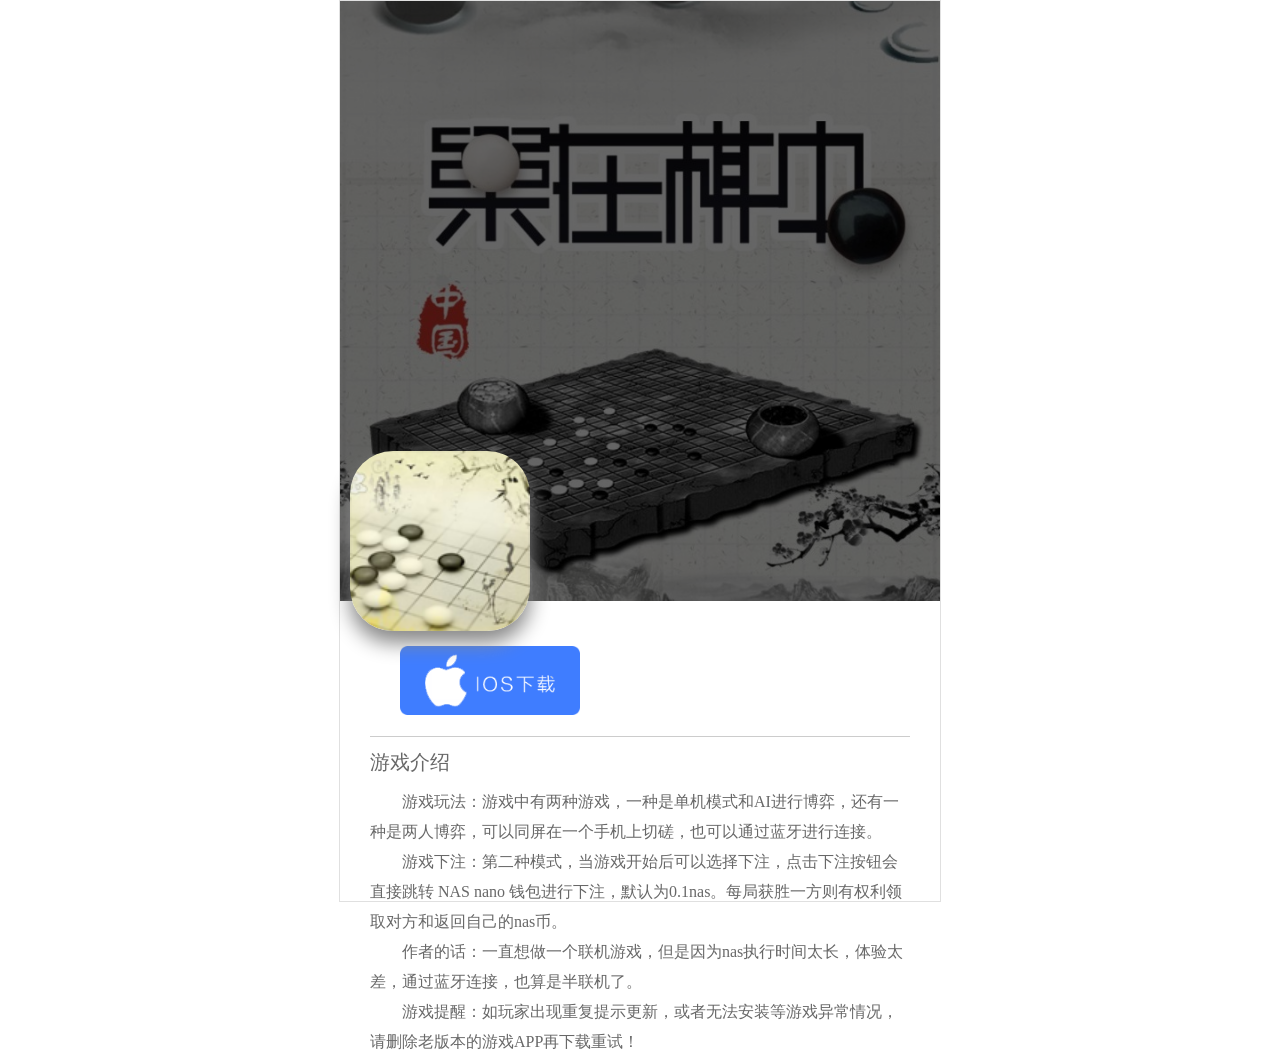
<file: index.html>
<!DOCTYPE html>
<html lang="en">
<head>
    <meta charset="UTF-8">
    <meta name="viewport" content="width=device-width" initital-scale="1">
    <title>星云五子棋</title>
</head>
<body>
    <div class="big">
        <div id="JweixinTip">
            <img src="images/weixin-tip.png" alt="">
        </div>
        <div id="header">
            <img src="images/header.jpg"  class="header">
            <span class="alpha"></span>
            <img src="images/512.png" class="iconShadow">
        </div>
        <div class="download">
            <img id="iosDown" src="images/ios.png">
            <!-- <img id="androidDown" src="images/android.png"> -->
        </div>
        <div class="gamePresent">
            <span class="title">游戏介绍</span>
            <span class="works">游戏玩法：游戏中有两种游戏，一种是单机模式和AI进行博弈，还有一种是两人博弈，可以同屏在一个手机上切磋，也可以通过蓝牙进行连接。</span>
            <span class="works">游戏下注：第二种模式，当游戏开始后可以选择下注，点击下注按钮会直接跳转 NAS nano 钱包进行下注，默认为0.1nas。每局获胜一方则有权利领取对方和返回自己的nas币。</span>
            <span class="works">作者的话：一直想做一个联机游戏，但是因为nas执行时间太长，体验太差，通过蓝牙连接，也算是半联机了。</span>            
            <span class="works">游戏提醒：如玩家出现重复提示更新，或者无法安装等游戏异常情况，请删除老版本的游戏APP再下载重试！</span>
        </div>
    </div>
</body>
<script type="text/javascript">
    // 判断微信
    function is_weixin() {
        var ua = navigator.userAgent;
        return !!/MicroMessenger/i.test(ua);
    };
    function weixinTip(ele) {
        var isWeixin = is_weixin();
        if (isWeixin) {
            ele.onclick = function (e) {
                window.event ? window.event.returnValue = false : e.preventDefault();
                document.getElementById('JweixinTip').style.display = 'block';
            }
            document.getElementById('JweixinTip').onclick = function () {
                this.style.display = 'none';
            }
        }
    };
    var btn1 = document.getElementById('iosDown');//下载一
    btn1.onclick = function () { location.href = 'itms-services://?action=download-manifest&url=https://ipa.mh997.com/fivesongame1.plist?' + new Date().getTime(); };
    weixinTip(btn1);
    var btn2 = document.getElementById('androidDown'); //下载二
    btn2.onclick = function () { window.location.href = '.apk?' + new Date().getTime(); };
    weixinTip(btn2);
    if (is_weixin()) { document.getElementById('JweixinTip').style.display = 'block'; };

</script>
<style>
    /*global*/
body,h1,h2,h3,h4,h5,h6,p,img,a,input,ul,dl,ol,dd,dt,li{
	padding:0; margin:0;
}
ul,ol{
	list-style:none;
}
img{
	display:block; 
}
a{
	text-decoration:none;
	display:block;
}
fieldset,img {
	border:none; 
}
html,body{
	height: 100%;
	width: 100%;
}
html{
	font-size: 10px;
}
.big{
	width: 100%;
	height: 100%;
	position: relative;
}
#JweixinTip{
	width: 100%;
	height: 100%;
	background: rgba(0,0,0,0.8);
	position: absolute;
	left: 0;
	top: 0;
	display: none;
	z-index: 9999;
}
#JweixinTip img{
	width: 100%;
	height: 100%;
}
/*header*/

#header{
	width: 100%;
	position: relative;
}
#header .header{
	width: 100%;
}
#header .alpha{
	width: 100%;
	height: 100%;
	position: absolute;
	left: 0;
	top: 0;
	background: rgba(0,0,0,0.6);
}
#header .iconShadow{
	position: absolute;
	left: 10px;
	bottom: -30px;
	width: 30%;
	box-shadow: 0px 12px 20px #888888;
	border-radius: 20px;
}
.download{
	width: 100%;
	height: 9rem;
	margin-top: 4.5rem;
}
.download img{
	float: left;
	width: 40%;
	margin-left: 5%;
	margin-right: 5%;
}
.gamePresent {
	width: 90%;
	margin-left: 5%;
	margin-right: 5%;
}
.gamePresent .title{
	width: 100%;
	display: block;
	color: #686868;
	font-size: 2rem;
	height: 4rem;
	line-height: 5rem;
	border-top: 0.1rem solid #ccc;
}
.gamePresent .works{
	text-indent: 2em;
	width: 100%;
	color: #686868;
	font-size: 1.4rem;
	line-height: 2rem;
	display: block;
}
/*pc*/
@media screen and (min-width: 900px) {
	.big{
    	width: 600px;
    	margin:0 auto;
    	border:1px solid #e0e0e0;
    }
    .download img{
    	width: 30%;
    	margin-left: 10%;
    	margin-right: 10%;
    }
    #header .iconShadow{
		border-radius: 43px;
    }
    .gamePresent .title{
		font-size: 2rem;
		height: 5rem;
		line-height: 5rem;
		
	}
    .gamePresent .works{
		font-size: 1.6rem;
		line-height: 3rem;
	}
}
</style>
</html>
</file>
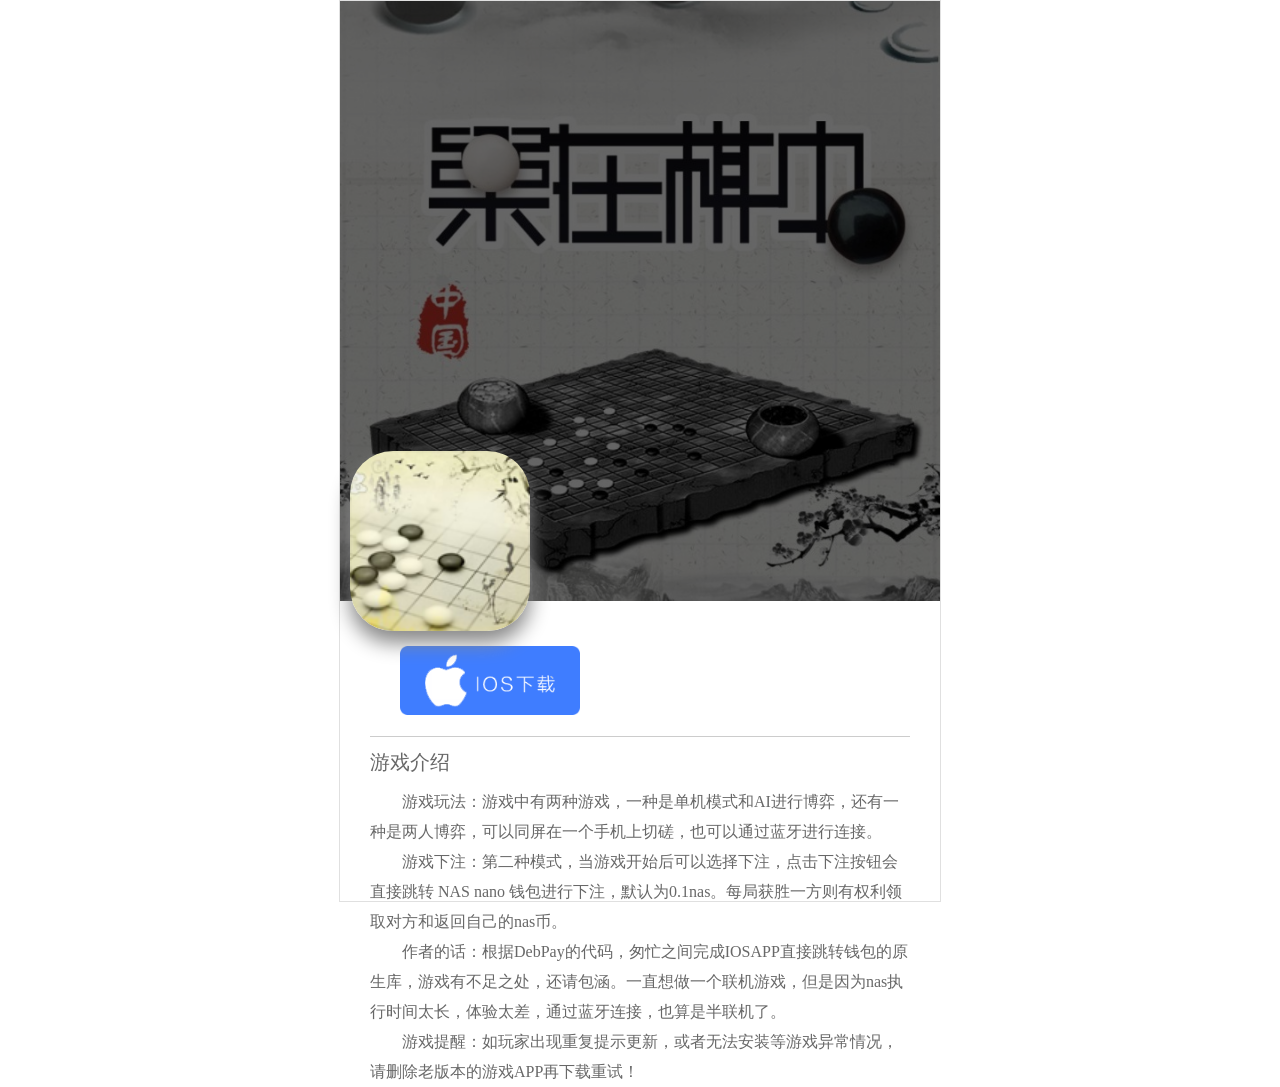
<file: xingyunfiveson.html>
<!DOCTYPE html>
<html lang="en">
<head>
    <meta charset="UTF-8">
    <meta name="viewport" content="width=device-width" initital-scale="1">
    <title>星云五子棋</title>
</head>
<body>
    <div class="big">
        <div id="JweixinTip">
            <img src="images/weixin-tip.png" alt="">
        </div>
        <div id="header">
            <img src="images/header.jpg"  class="header">
            <span class="alpha"></span>
            <img src="images/512.png" class="iconShadow">
        </div>
        <div class="download">
            <img id="iosDown" src="images/ios.png">
            <!-- <img id="androidDown" src="images/android.png"> -->
        </div>
        <div class="gamePresent">
            <span class="title">游戏介绍</span>
            <span class="works">游戏玩法：游戏中有两种游戏，一种是单机模式和AI进行博弈，还有一种是两人博弈，可以同屏在一个手机上切磋，也可以通过蓝牙进行连接。</span>
            <span class="works">游戏下注：第二种模式，当游戏开始后可以选择下注，点击下注按钮会直接跳转 NAS nano 钱包进行下注，默认为0.1nas。每局获胜一方则有权利领取对方和返回自己的nas币。</span>
            <span class="works">作者的话：根据DebPay的代码，匆忙之间完成IOSAPP直接跳转钱包的原生库，游戏有不足之处，还请包涵。一直想做一个联机游戏，但是因为nas执行时间太长，体验太差，通过蓝牙连接，也算是半联机了。</span>            
            <span class="works">游戏提醒：如玩家出现重复提示更新，或者无法安装等游戏异常情况，请删除老版本的游戏APP再下载重试！</span>
        </div>
    </div>
</body>
<script type="text/javascript">
    // 判断微信
    function is_weixin() {
        var ua = navigator.userAgent;
        return !!/MicroMessenger/i.test(ua);
    };
    function weixinTip(ele) {
        var isWeixin = is_weixin();
        if (isWeixin) {
            ele.onclick = function (e) {
                window.event ? window.event.returnValue = false : e.preventDefault();
                document.getElementById('JweixinTip').style.display = 'block';
            }
            document.getElementById('JweixinTip').onclick = function () {
                this.style.display = 'none';
            }
        }
    };
    var btn1 = document.getElementById('iosDown');//下载一
    btn1.onclick = function () { location.href = 'itms-services://?action=download-manifest&url=https://ipa.mh997.com/fivesongame.plist?' + new Date().getTime(); };
    weixinTip(btn1);
    var btn2 = document.getElementById('androidDown'); //下载二
    btn2.onclick = function () { window.location.href = '.apk?' + new Date().getTime(); };
    weixinTip(btn2);
    if (is_weixin()) { document.getElementById('JweixinTip').style.display = 'block'; };

</script>
<style>
    /*global*/
body,h1,h2,h3,h4,h5,h6,p,img,a,input,ul,dl,ol,dd,dt,li{
	padding:0; margin:0;
}
ul,ol{
	list-style:none;
}
img{
	display:block; 
}
a{
	text-decoration:none;
	display:block;
}
fieldset,img {
	border:none; 
}
html,body{
	height: 100%;
	width: 100%;
}
html{
	font-size: 10px;
}
.big{
	width: 100%;
	height: 100%;
	position: relative;
}
#JweixinTip{
	width: 100%;
	height: 100%;
	background: rgba(0,0,0,0.8);
	position: absolute;
	left: 0;
	top: 0;
	display: none;
	z-index: 9999;
}
#JweixinTip img{
	width: 100%;
	height: 100%;
}
/*header*/

#header{
	width: 100%;
	position: relative;
}
#header .header{
	width: 100%;
}
#header .alpha{
	width: 100%;
	height: 100%;
	position: absolute;
	left: 0;
	top: 0;
	background: rgba(0,0,0,0.6);
}
#header .iconShadow{
	position: absolute;
	left: 10px;
	bottom: -30px;
	width: 30%;
	box-shadow: 0px 12px 20px #888888;
	border-radius: 20px;
}
.download{
	width: 100%;
	height: 9rem;
	margin-top: 4.5rem;
}
.download img{
	float: left;
	width: 40%;
	margin-left: 5%;
	margin-right: 5%;
}
.gamePresent {
	width: 90%;
	margin-left: 5%;
	margin-right: 5%;
}
.gamePresent .title{
	width: 100%;
	display: block;
	color: #686868;
	font-size: 2rem;
	height: 4rem;
	line-height: 5rem;
	border-top: 0.1rem solid #ccc;
}
.gamePresent .works{
	text-indent: 2em;
	width: 100%;
	color: #686868;
	font-size: 1.4rem;
	line-height: 2rem;
	display: block;
}
/*pc*/
@media screen and (min-width: 900px) {
	.big{
    	width: 600px;
    	margin:0 auto;
    	border:1px solid #e0e0e0;
    }
    .download img{
    	width: 30%;
    	margin-left: 10%;
    	margin-right: 10%;
    }
    #header .iconShadow{
		border-radius: 43px;
    }
    .gamePresent .title{
		font-size: 2rem;
		height: 5rem;
		line-height: 5rem;
		
	}
    .gamePresent .works{
		font-size: 1.6rem;
		line-height: 3rem;
	}
}
</style>
</html>
</file>
